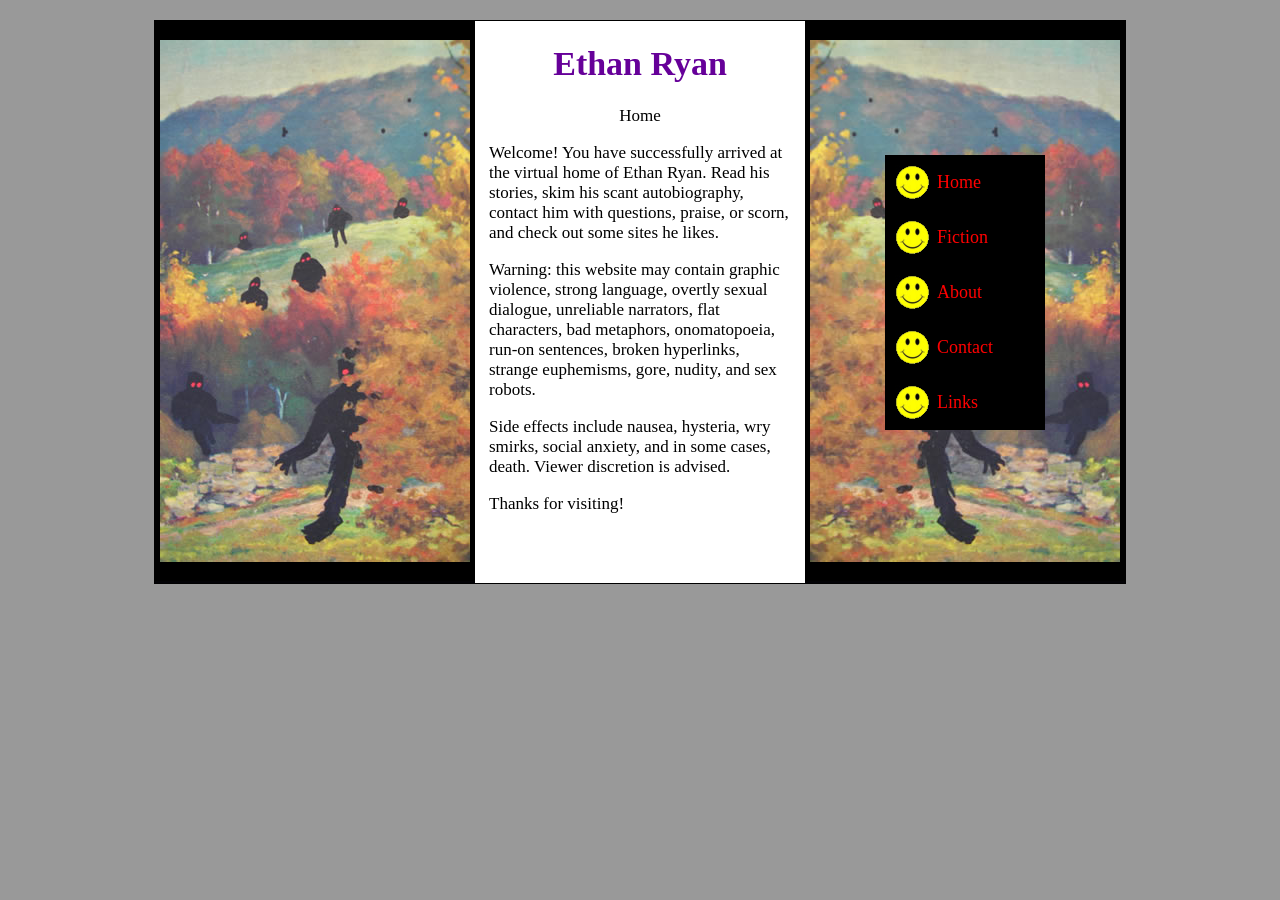
<file: index.html>
<!DOCTYPE html PUBLIC "-//W3C//DTD XHTML 1.0 Transitional//EN" "http://www.w3.org/TR/xhtml1/DTD/xhtml1-transitional.dtd">
<html xmlns="http://www.w3.org/1999/xhtml">
<head>
<meta http-equiv="Content-Type" content="text/html; charset=utf-8" />
<meta name="viewport" content="width=device-width, initial-scale=1" />
<title>Ethan Ryan | Home</title>

<link href="ethanryan.css" rel="stylesheet" type="text/css" media="all" />
<meta name="description" content="Ethan Ryan - author's website.  Home, Fiction, About, Contact, Links." />
<meta name="keywords" content="Ethan Ryan, writer, fiction" />
<meta name="verify-v1" content="fjpjjVpEjSL1h2H3870A3K6N50KGUSVPAICPD60re9Q=" />
 </head>

<body class="thrColEls">

<div id="container">


  <div id="sidebar1" class="home">
  <!-- end #sidebar1 --></div>
  
  
  <div id="sidebar2" class="homeReversed">
   <ul id="primeNavigationBar">
    <li><a href="index.html" title="Home">Home</a></li>
    <li><a href="fiction.html" title="Fiction">Fiction</a></li>
    <li><a href="about.html" title="About">About</a></li>
    <li><a href="contact.html" title="Contact">Contact</a></li>
    <li><a href="links.html" title="Links">Links</a></li>
   </ul>
  <!-- end #sidebar2 --></div>
  
  
  <div id="mainContent">
    <h1>Ethan Ryan</h1>
    <h4>Home</h4>
    <p>Welcome! You have successfully arrived at the virtual home of Ethan Ryan. Read his stories, skim his scant autobiography, contact him with questions, praise, or scorn, and check out some sites he likes. </p>
    <p>Warning: this website may contain graphic violence, strong language, overtly sexual dialogue, unreliable narrators, flat characters, bad metaphors, onomatopoeia, run-on sentences, broken hyperlinks, strange euphemisms, gore, nudity, and sex robots.</p>
    <p>Side effects include nausea, hysteria, wry smirks, social anxiety, and in some cases, death. Viewer discretion is advised. </p>
    <p>Thanks for visiting!</p>
  </div>
  <div id="bottomImage" class="home"></div>
  <div class="clearfloat"></div>
<!-- end #container --></div>

<script type="text/javascript">
var gaJsHost = (("https:" == document.location.protocol) ? "https://ssl." : "http://www.");
document.write(unescape("%3Cscript src='" + gaJsHost + "google-analytics.com/ga.js' type='text/javascript'%3E%3C/script%3E"));
</script>
<script type="text/javascript">
try {
var pageTracker = _gat._getTracker("UA-9487208-1");
pageTracker._trackPageview();
} catch(err) {}</script>

</body>
</html>
</file>
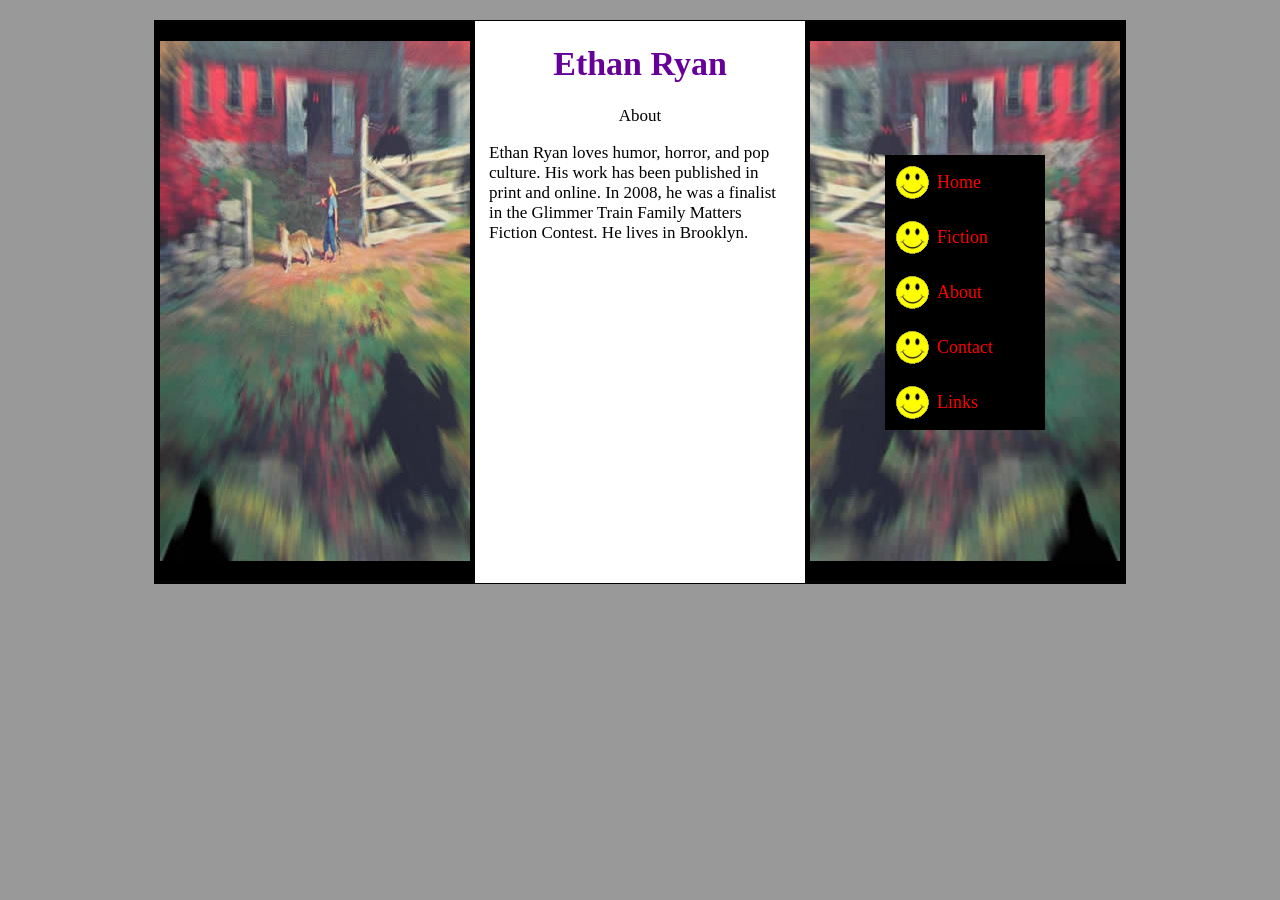
<file: about.html>
<!DOCTYPE html PUBLIC "-//W3C//DTD XHTML 1.0 Transitional//EN" "http://www.w3.org/TR/xhtml1/DTD/xhtml1-transitional.dtd">
<html xmlns="http://www.w3.org/1999/xhtml">
<head>
<meta http-equiv="Content-Type" content="text/html; charset=utf-8" />
<meta name="viewport" content="width=device-width, initial-scale=1" />
<title>Ethan Ryan | About</title>
<link href="ethanryan.css" rel="stylesheet" type="text/css" media="all" />
 </head>

<body class="thrColEls">

<div id="container">


  <div id="sidebar1" class="about">
  <!-- end #sidebar1 --></div>
  
  
  <div id="sidebar2" class="aboutReversed">
   <ul id="primeNavigationBar">
    <li><a href="index.html" title="Home">Home</a></li>
    <li><a href="fiction.html" title="Fiction">Fiction</a></li>
    <li><a href="about.html" title="About">About</a></li>
    <li><a href="contact.html" title="Contact">Contact</a></li>
    <li><a href="links.html" title="Links">Links</a></li>
   </ul>
  <!-- end #sidebar2 --></div>
  
  
  <div id="mainContent">
    <h1>Ethan Ryan</h1>
    <h4>About</h4>
    <p>Ethan Ryan loves humor, horror, and pop culture. His work has been published in print and online. In 2008, he was a finalist in the Glimmer Train Family Matters Fiction Contest. He lives in Brooklyn.</p>
  </div>
  <div id="bottomImage" class="about"></div>
  <div class="clearfloat"></div>
<!-- end #container --></div>

<script type="text/javascript">
var gaJsHost = (("https:" == document.location.protocol) ? "https://ssl." : "http://www.");
document.write(unescape("%3Cscript src='" + gaJsHost + "google-analytics.com/ga.js' type='text/javascript'%3E%3C/script%3E"));
</script>
<script type="text/javascript">
try {
var pageTracker = _gat._getTracker("UA-9487208-1");
pageTracker._trackPageview();
} catch(err) {}</script>

</body>
</html>
</file>
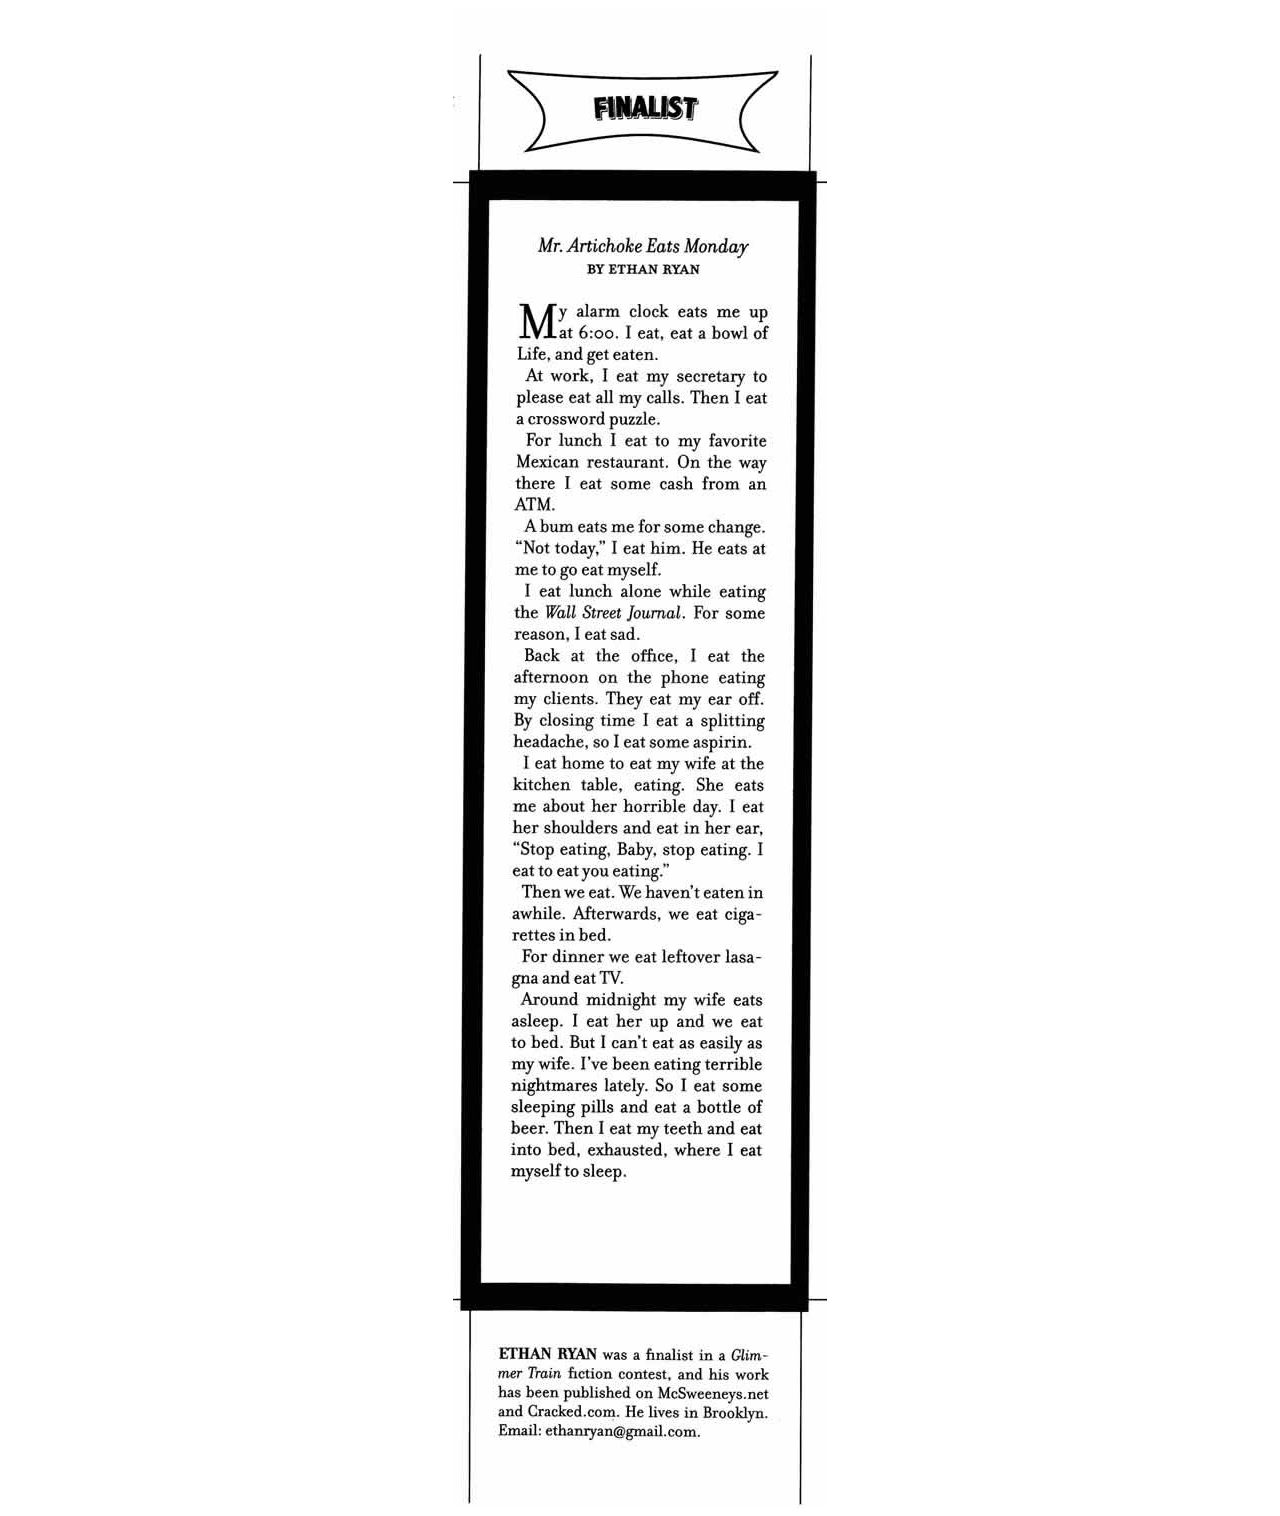
<file: artichokeeatsmonday.html>
<!DOCTYPE html PUBLIC "-//W3C//DTD XHTML 1.0 Transitional//EN" "http://www.w3.org/TR/xhtml1/DTD/xhtml1-transitional.dtd">
<html xmlns="http://www.w3.org/1999/xhtml">
<head>
<meta http-equiv="Content-Type" content="text/html; charset=utf-8" />

<title>Ethan Ryan | Fiction | Mr. Artichoke Eats Monday</title>
<style type="text/css">
<!--
-->
</style>
</head>

<body>
<div align="center"><img src="images/artichokeeatsmonday.jpg" width="374" height="1500" /></div>
</body>
</html>
</file>
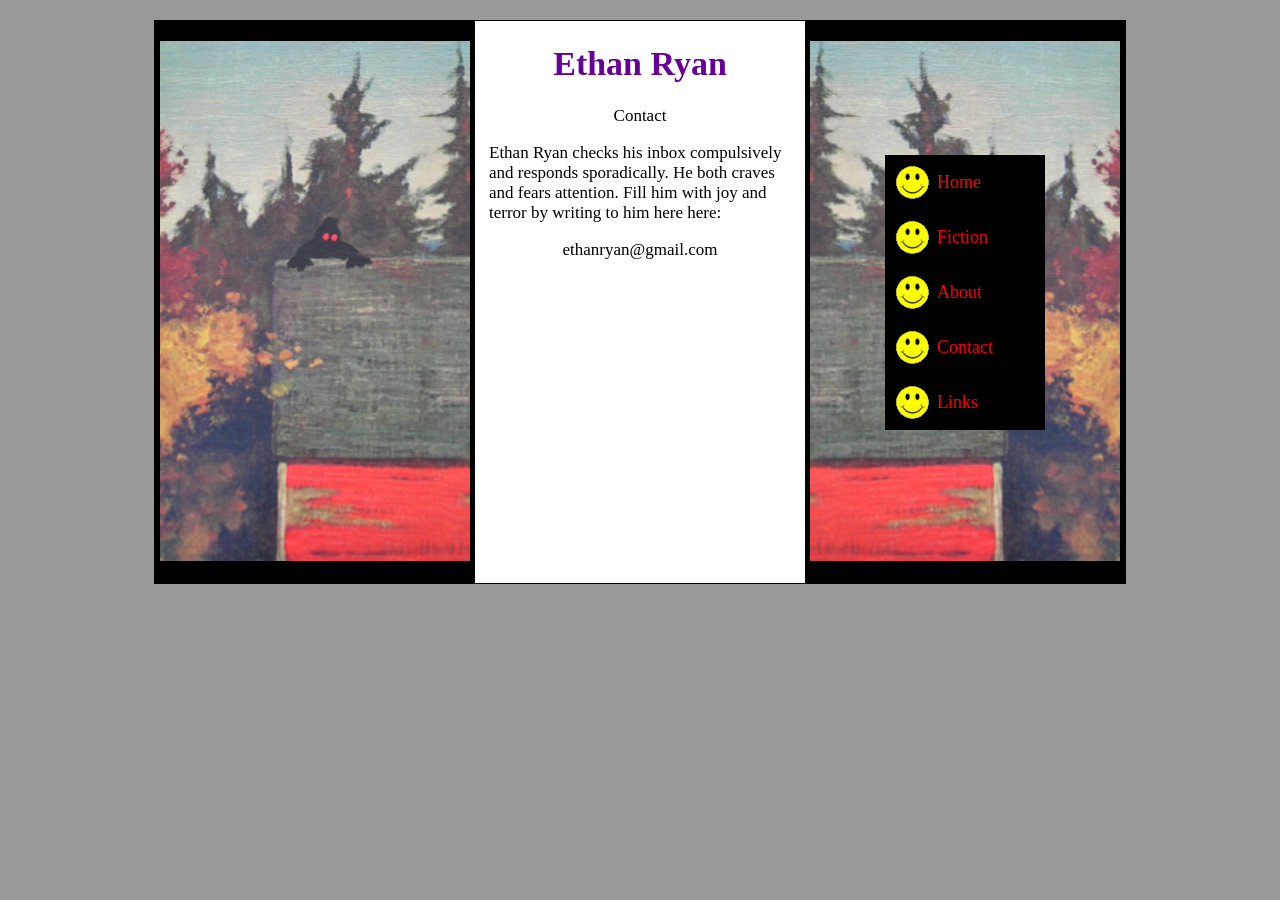
<file: contact.html>
<!DOCTYPE html PUBLIC "-//W3C//DTD XHTML 1.0 Transitional//EN" "http://www.w3.org/TR/xhtml1/DTD/xhtml1-transitional.dtd">
<html xmlns="http://www.w3.org/1999/xhtml">
<head>
<meta http-equiv="Content-Type" content="text/html; charset=utf-8" />
<meta name="viewport" content="width=device-width, initial-scale=1" />
<title>Ethan Ryan | Contact</title>
<link href="ethanryan.css" rel="stylesheet" type="text/css" media="all" />
 </head>

<body class="thrColEls">

<div id="container">


  <div id="sidebar1" class="contact">
  <!-- end #sidebar1 --></div>
  
  
  <div id="sidebar2" class="contactReversed">
   <ul id="primeNavigationBar">
    <li><a href="index.html" title="Home">Home</a></li>
    <li><a href="fiction.html" title="Fiction">Fiction</a></li>
    <li><a href="about.html" title="About">About</a></li>
    <li><a href="contact.html" title="Contact">Contact</a></li>
    <li><a href="links.html" title="Links">Links</a></li>
   </ul>
  <!-- end #sidebar2 --></div>
  
  
  <div id="mainContent">
    <h1>Ethan Ryan</h1>
    <h4>Contact</h4>
    <p>Ethan Ryan checks his inbox compulsively and responds sporadically. He both craves and fears attention. Fill him with joy and terror by writing to him here here:</p>
    <p><center>
      <p>ethanryan@gmail.com</p>
      </center>
    </div>
  <div id="bottomImage" class="contact"></div>
  <div class="clearfloat"></div>
<!-- end #container --></div>

<script type="text/javascript">
var gaJsHost = (("https:" == document.location.protocol) ? "https://ssl." : "http://www.");
document.write(unescape("%3Cscript src='" + gaJsHost + "google-analytics.com/ga.js' type='text/javascript'%3E%3C/script%3E"));
</script>
<script type="text/javascript">
try {
var pageTracker = _gat._getTracker("UA-9487208-1");
pageTracker._trackPageview();
} catch(err) {}</script>

</body>
</html>
</file>
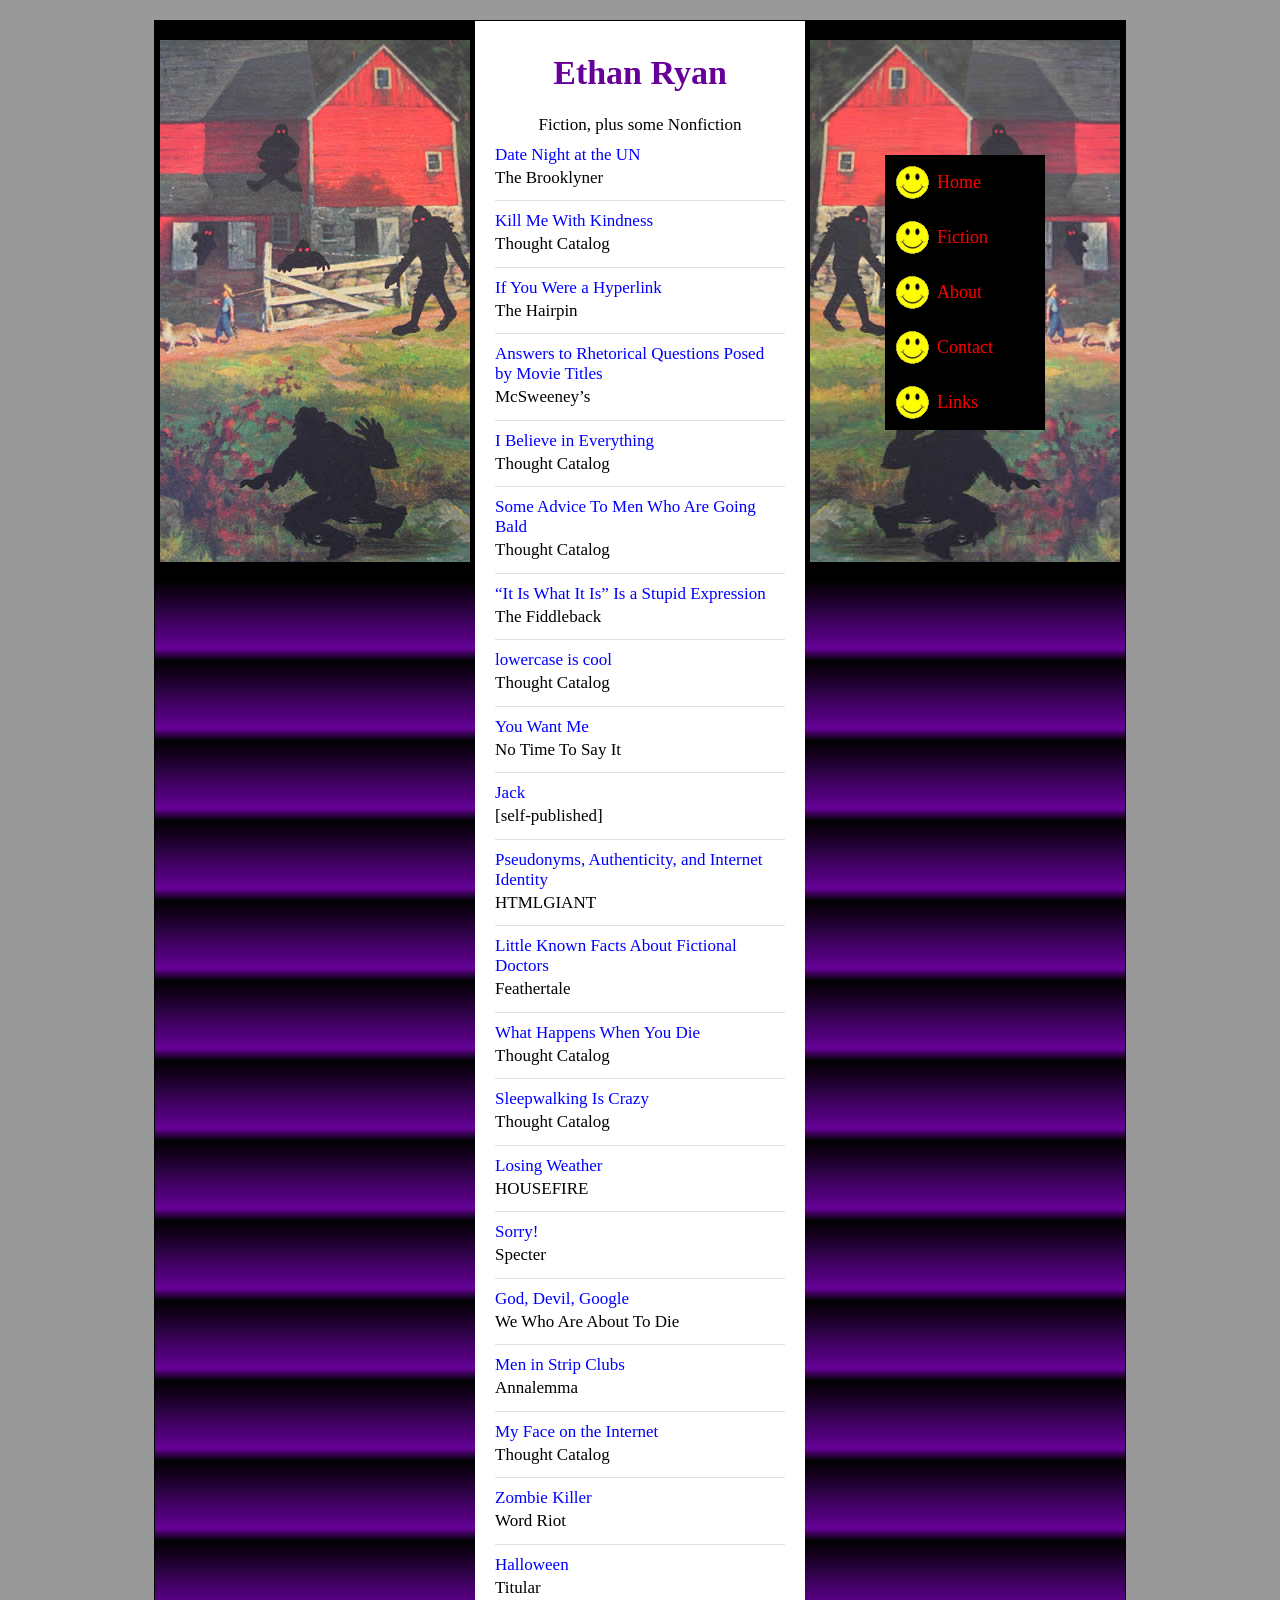
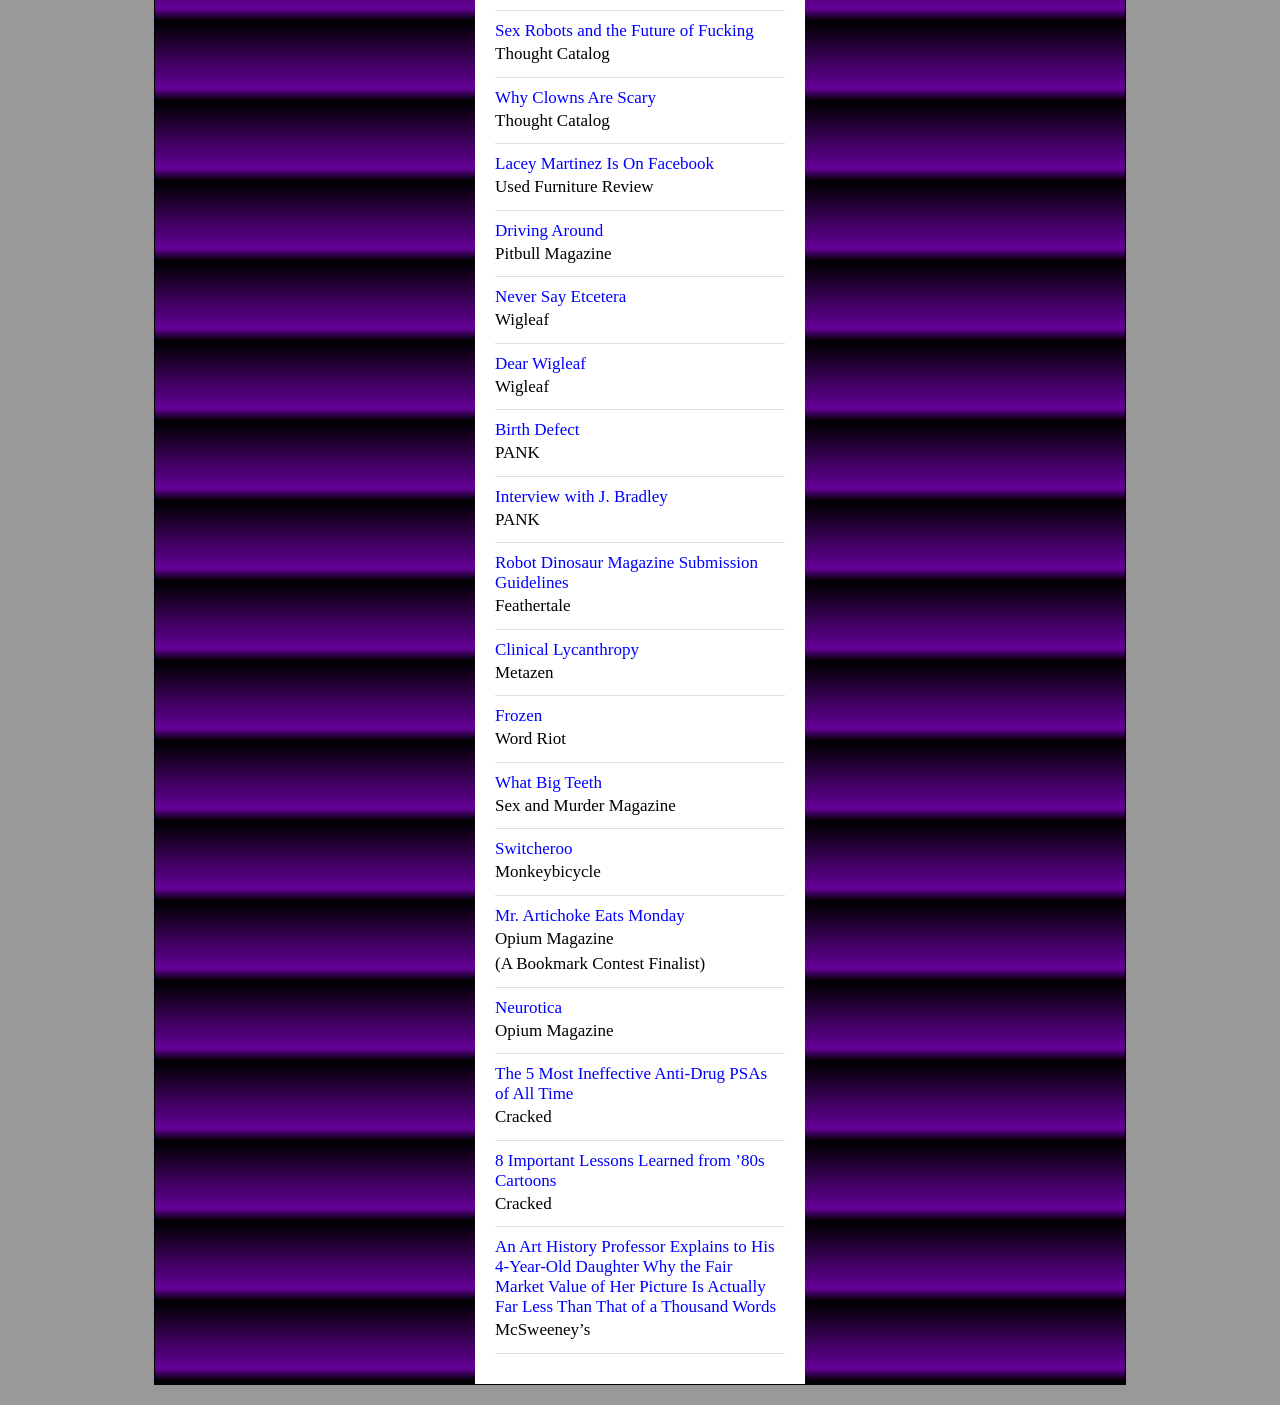
<file: fiction.html>
<!DOCTYPE html PUBLIC "-//W3C//DTD XHTML 1.0 Transitional//EN" "http://www.w3.org/TR/xhtml1/DTD/xhtml1-transitional.dtd">
<html xmlns="http://www.w3.org/1999/xhtml">
<head>
<meta http-equiv="Content-Type" content="text/html; charset=utf-8" />
<meta name="viewport" content="width=device-width, initial-scale=1" />
<title>Ethan Ryan | Fiction</title>
<link href="ethanryan.css" rel="stylesheet" type="text/css" media="all" />
 </head>

<body class="thrColEls">

<div id="container">


  <div id="sidebar1" class="fiction">
  <!-- end #sidebar1 --></div>
  
  
  <div id="sidebar2" class="fictionReversed">
   <ul id="primeNavigationBar">
    <li><a href="index.html" title="Home">Home</a></li>
    <li><a href="fiction.html" title="Fiction">Fiction</a></li>
    <li><a href="about.html" title="About">About</a></li>
    <li><a href="contact.html" title="Contact">Contact</a></li>
    <li><a href="links.html" title="Links">Links</a></li>
   </ul>
  <!-- end #sidebar2 --></div>
  
  
  <div id="mainContentFiction">
    <h1>Ethan Ryan</h1>
    <h4>Fiction, plus some Nonfiction</h4>
    <p><a href="http://brooklyner.org/2013/date-night-at-the-un-by-ethan-ryan/" target="_blank" class="publications">Date Night at the UN</a><br />
    The Brooklyner</p>
    <p><a href="http://thoughtcatalog.com/2013/kill-me-with-kindness/" target="_blank" class="publications">Kill Me With Kindness</a><br />
    Thought Catalog</p>
    <p><a href="http://thehairpin.com/2013/01/if-you-were-a-hyperlink" target="_blank" class="publications">If You Were a Hyperlink</a><br />
    The Hairpin</p>
    <p><a href="http://www.mcsweeneys.net/articles/answers-to-rhetorical-questions-posed-by-movie-titles/" target="_blank" class="publications">Answers to Rhetorical Questions Posed by Movie Titles</a><br />
    McSweeney&#8217;s</p>
    <p><a href="http://thoughtcatalog.com/2012/i-believe-in-everything/" target="_blank" class="publications">I Believe in Everything</a><br />
    Thought Catalog</p>
    <p><a href="http://thoughtcatalog.com/2012/some-advice-to-men-who-are-going-bald/" target="_blank" class="publications">Some Advice To Men Who Are Going Bald</a><br />
    Thought Catalog</p>
    <p><a href="http://thefiddleback.com/issue-items/it-is-what-it-is-is-a-stupid-expression" target="_blank" class="publications">&#8220;It Is What It Is&#8221; Is a Stupid Expression</a><br />
    The Fiddleback</p>
    <p><a href="http://thoughtcatalog.com/2012/lowercase-is-cool/" target="_blank" class="publications">lowercase is cool</a><br />
    Thought Catalog</p>
    <p><a href="http://notimetosayit.blogspot.com/2012/09/supermodel-summer.html" target="_blank" class="publications">You Want Me</a><br />
    No Time To Say It</p>
    <p><a href="https://docs.google.com/open?id=0B7HBkOOxybNdTFZNdW5CaEVrM0E" target="_blank" class="publications">Jack</a><br />
    [self-published]</p>
    <p><a href="http://htmlgiant.com/craft-notes/pseudonyms-authenticity-and-internet-identity/" target="_blank" class="publications">Pseudonyms, Authenticity, and Internet Identity</a><br />
    HTMLGIANT</p>
    <p><a href="http://feathertale.com/short-fiction/little-known-facts-about-fictional-doctors/" target="_blank" class="publications">Little Known Facts About Fictional Doctors</a><br />
    Feathertale</p>
    <p><a href="http://thoughtcatalog.com/2012/what-happens-when-you-die/" target="_blank" class="publications">What Happens When You Die</a><br />
    Thought Catalog</p>
    <p><a href="http://thoughtcatalog.com/2012/sleepwalking-is-crazy/" target="_blank" class="publications">Sleepwalking Is Crazy</a><br />
    Thought Catalog</p>
    <p><a href="http://housefirebooks.com/losing-weather-fiction-ethan-ryan/" target="_blank" class="publications">Losing Weather</a><br />
    HOUSEFIRE</p>
    <p><a href="http://www.spectermagazine.com/lit/prose/martinez" target="_blank" class="publications">Sorry!</a><br />
    Specter</p>
    <p><a href="http://wewhoareabouttodie.com/2011/10/25/guest-post-god-devil-google-by-ethan-ryan/" target="_blank" class="publications">God, Devil, Google</a><br />
    We Who Are About To Die</p>
    <p><a href="http://annalemma.net/features/men-in-strip-clubs.html" target="_blank" class="publications">Men in Strip Clubs</a><br />
    Annalemma</p>
    <p><a href="http://thoughtcatalog.com/2011/my-face-on-the-internet/" target="_blank" class="publications">My Face on the Internet</a><br />
    Thought Catalog</p>
    <p><a href="http://www.wordriot.org/archives/2869" target="_blank" class="publications">Zombie Killer</a><br />
    Word Riot</p>
    <p><a href="http://titular-journal.com/film/halloween/" target="_blank" class="publications">Halloween</a><br />
    Titular</p>
    <p><a href="http://thoughtcatalog.com/2011/sex-robots-and-the-future-of-fcking/" target="_blank" class="publications">Sex Robots and the Future of Fucking</a><br />
    Thought Catalog</p>
    <p><a href="http://thoughtcatalog.com/2011/why-clowns-are-scary/" target="_blank" class="publications">Why Clowns Are Scary</a><br />
    Thought Catalog</p>
    <p><a href="http://usedfurniturereview.com/2011/01/25/lacey-martinez-is-on-facebook-by-lacey-martinez/" target="_blank" class="publications">Lacey Martinez Is On Facebook</a><br />
    Used Furniture Review</p>
    <p><a href="http://www.wix.com/pitbullmag/pitbull-magazine#!__martinez---f" target="_blank" class="publications">Driving Around</a><br />
    Pitbull Magazine</p>
    <p><a href="http://wigleaf.com/201102never.htm" target="_blank" class="publications">Never Say Etcetera</a><br />
    Wigleaf</p>
    <p><a href="http://wigleaf.com/201102lmdw.htm" target="_blank" class="publications">Dear Wigleaf</a><br />
    Wigleaf</p>
    <p><a href="http://www.pankmagazine.com/lacey-martinez/" target="_blank" class="publications">Birth Defect</a><br />
    PANK</p>
    <p><a href="http://www.pankmagazine.com/pankblog/interviews/ask-the-author-lacey-martinez/" target="_blank" class="publications">Interview with J. Bradley</a><br />
    PANK</p>
    <p><a href="http://feathertale.com/short-fiction/robot-dinosaur-magazine-submission-guidelines/" target="_blank" class="publications">Robot Dinosaur Magazine Submission Guidelines</a><br />
    Feathertale</p>
    <p><a href="http://www.metazen.ca/?p=5363" target="_blank" class="publications">Clinical Lycanthropy</a><br />
    Metazen</p>
    <p><a href="http://www.wordriot.org/archives/2042" target="_blank" class="publications">Frozen</a><br />
    Word Riot</p>
    <p><a href="http://sexandmurder.com/what_big_teeth.html" target="_blank" class="publications">What Big Teeth</a><br />
    Sex and Murder Magazine</p>
    <p><a href="http://monkeybicycle.net/old-archive/Ryan/switcheroo.html" target="_blank" class="publications">Switcheroo</a><br />
    Monkeybicycle</p>
    <p><a href="artichokeeatsmonday.html" target="_blank" class="publications">Mr. Artichoke Eats Monday</a><br />
    Opium Magazine<br />
    (A Bookmark Contest Finalist)</p>
    <p><a href="http://www.opiummagazine.com/Index.aspx?storyid=2347" target="_blank" class="publications">Neurotica</a><br />
    Opium Magazine</p>
    <p><a href="http://www.cracked.com/article_15294_5-most-ineffective-anti-drug-psas-all-time.html" target="_blank" class="publications">The 5 Most Ineffective Anti-Drug PSAs of All Time</a><br />
    Cracked</p>
    <p><a href="http://www.cracked.com/article_15261_8-important-lessons-learned-from-80s-cartoons.html" target="_blank" class="publications">8 Important Lessons Learned from &#8217;80s Cartoons</a><br />
    Cracked</p>
    <p><a href="http://www.mcsweeneys.net/articles/an-art-history-professor-explains-to-his-4-year-old-daughter-why-the-fair-market-value-of-her-picture-is-actually-far-less-than-that-of-a-thousand-words" target="_blank" class="publications">An Art History Professor Explains to His 4-Year-Old Daughter Why the Fair Market Value of Her Picture Is Actually Far Less Than That of a Thousand Words</a><br />
    McSweeney&#8217;s</p>
  </div>
  <div id="bottomImage" class="fiction"></div>
  <div class="clearfloat"></div>
<!-- end #container --></div>

<script type="text/javascript">
var gaJsHost = (("https:" == document.location.protocol) ? "https://ssl." : "http://www.");
document.write(unescape("%3Cscript src='" + gaJsHost + "google-analytics.com/ga.js' type='text/javascript'%3E%3C/script%3E"));
</script>
<script type="text/javascript">
try {
var pageTracker = _gat._getTracker("UA-9487208-1");
pageTracker._trackPageview();
} catch(err) {}</script>

</body>
</html>
</file>
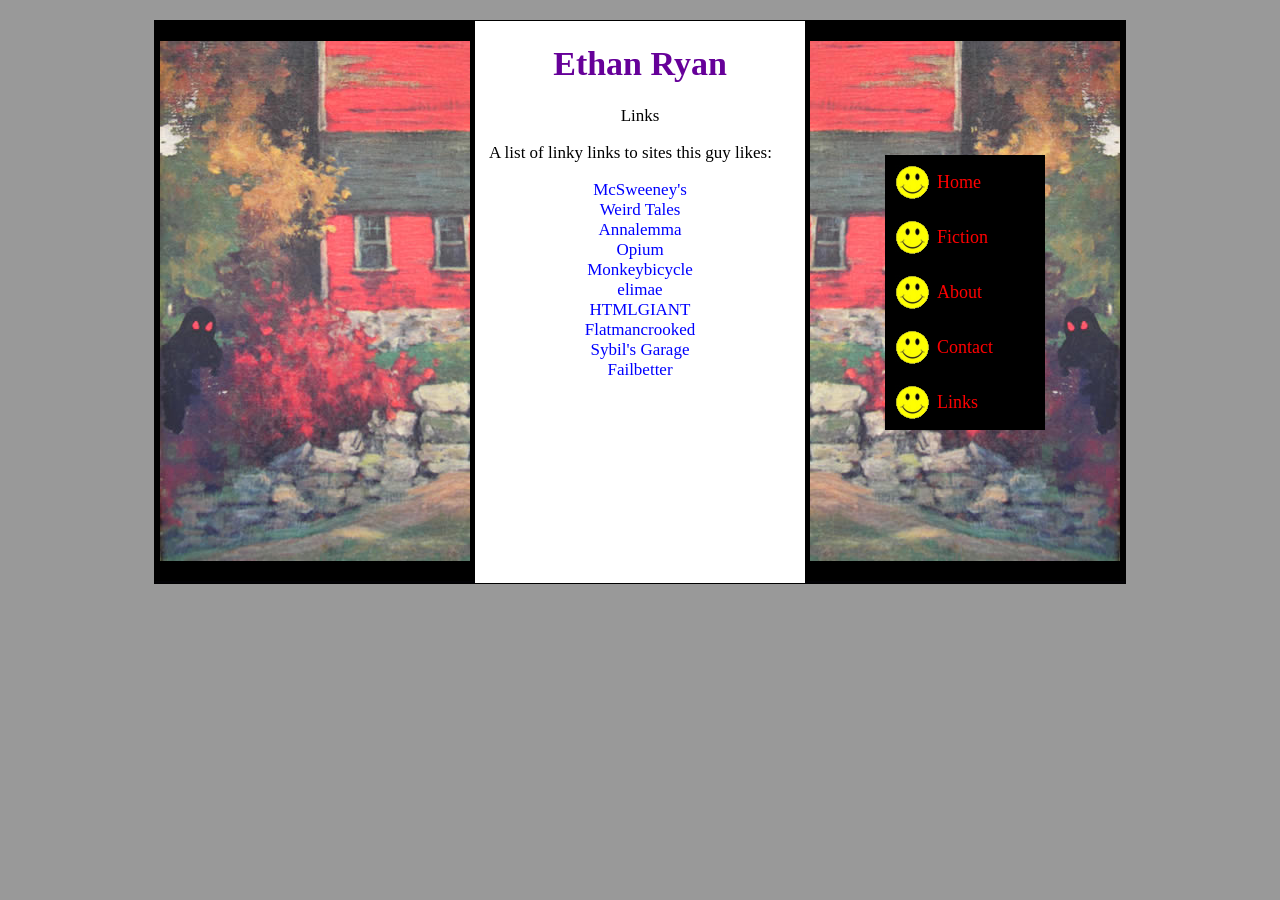
<file: links.html>
<!DOCTYPE html PUBLIC "-//W3C//DTD XHTML 1.0 Transitional//EN" "http://www.w3.org/TR/xhtml1/DTD/xhtml1-transitional.dtd">
<html xmlns="http://www.w3.org/1999/xhtml">
<head>
<meta http-equiv="Content-Type" content="text/html; charset=utf-8" />
<meta name="viewport" content="width=device-width, initial-scale=1" />
<title>Ethan Ryan | Links</title>
<link href="ethanryan.css" rel="stylesheet" type="text/css" media="all" />
 </head>

<body class="thrColEls">

<div id="container">


  <div id="sidebar1" class="links">
  <!-- end #sidebar1 --></div>
  
  
  <div id="sidebar2" class="linksReversed">
   <ul id="primeNavigationBar">
    <li><a href="index.html" title="Home">Home</a></li>
    <li><a href="fiction.html" title="Fiction">Fiction</a></li>
    <li><a href="about.html" title="About">About</a></li>
    <li><a href="contact.html" title="Contact">Contact</a></li>
    <li><a href="links.html" title="Links">Links</a></li>
   </ul>
  <!-- end #sidebar2 --></div>
  
  
  <div id="mainContent">
    <h1>Ethan Ryan</h1>
    <h4>Links</h4>
    <p>A list of linky links to sites this guy likes:</p>
    
    <p align="center"><a href="http://www.mcsweeneys.net/" target="_blank" class="publications">McSweeney's</a><br />
      <a href="http://www.weirdtales.net/" target="_blank" class="publications">Weird Tales<br />
      </a><a href="http://annalemma.net/" target="_blank" class="publications">Annalemma</a><br />
      <a href="http://opiummagazine.com/index.aspx" target="_blank" class="publications">Opium</a>
      <br />
      <a href="http://www.monkeybicycle.net/" target="_blank" class="publications">Monkeybicycle<br />
      </a><a href="http://www.elimae.com/" target="_blank" class="publications">elimae</a><br />
      <a href="http://htmlgiant.com/" target="_blank" class="publications">HTMLGIANT</a><br />
      </a></a><a href="http://www.flatmancrooked.com/" target="_blank" class="publications">Flatmancrooked</a><br />
      </a><a href="http://www.sensesfive.com/" target="_blank" class="publications">Sybil's Garage</a><br />
      </a><a href="http://www.failbetter.com/index.php" target="_blank" class="publications">Failbetter</a><br />
    </p>
  </div>
  <div id="bottomImage" class="links"></div>
  <div class="clearfloat"></div>
<!-- end #container --></div>

<script type="text/javascript">
var gaJsHost = (("https:" == document.location.protocol) ? "https://ssl." : "http://www.");
document.write(unescape("%3Cscript src='" + gaJsHost + "google-analytics.com/ga.js' type='text/javascript'%3E%3C/script%3E"));
</script>
<script type="text/javascript">
try {
var pageTracker = _gat._getTracker("UA-9487208-1");
pageTracker._trackPageview();
} catch(err) {}</script>

</body>
</html>
</file>
<file: ethanryan.css>
@charset "utf-8";
/* CSS Document */

body  {
    font-size: 17px;
	font-family: "Times New Roman", Times, serif;
	margin: 0;
    padding: 0;
    text-align: center;
    background-color: #999999;
}

/* Tips for Elastic layouts
1. Since the elastic layouts overall sizing is based on the user's default fonts size, they are more unpredictable. Used correctly, they are also more accessible for those that need larger fonts size since the line length remains proportionate.
2. Sizing of divs in this layout are based on the 100% font size in the body element. If you decrease the text size overall by using a font-size: 80% on the body element or the #container, remember that the entire layout will downsize proportionately. You may want to increase the widths of the various divs to compensate for this.
3. If font sizing is changed in differing amounts on each div instead of on the overall design (ie: #sidebar1 is given a 70% font size and #mainContent is given an 85% font size), this will proportionately change each of the divs overall size. You may want to adjust based on your final font sizing.
*/


.thrColEls #container {
    width: 970px;  /* this width will create a container that will fit in an 800px browser window if text is left at browser default font sizes */
    color: #000000;
	background-color: #FFFF66;
    margin: 20px auto; /* the auto margins (in conjunction with a width) center the page */
    border: 1px solid #000000;
    text-align: left; /* this overrides the text-align: center on the body element. */
    padding: 0;
	background-image: url(images/gradient.jpg);
	overflow: hidden;
}


/* Tips for sidebar1:
1. Be aware that if you set a font-size value on this div, the overall width of the div will be adjusted accordingly.
2. Since we are working in ems, it's best not to use padding on the sidebar itself. It will be added to the width for standards compliant browsers creating an unknown actual width.
3. Space between the side of the div and the elements within it can be created by placing a left and right margin on those elements as seen in the ".thrColEls #sidebar1 p" rule.
*/


.thrColEls #sidebar1 {
    float: left;
    min-height: 560px;
    width: 320px; /* since this element is floated, a width must be given */
    background: #000000; /* the background color will be displayed for the length of the content in the column, but no further */
	padding-bottom: 0px; /* top and bottom padding create visual space within this div */
	background-repeat: no-repeat;
	background-color: #000000;
	background-position: center;
}


#sidebar1.home {background-image: url(images/0.%20HOMEPAGE.JPG);}
#sidebar1.fiction {background-image: url(images/1.%20FICTION.JPG);}
#sidebar1.about {background-image: url(images/2.%20ABOUT.JPG);}
#sidebar1.contact {background-image: url(images/3.%20CONTACT.JPG);}
#sidebar1.links {background-image: url(images/4.%20LINKS.JPG);}


.thrColEls #sidebar2 {
    float: right;
    min-height: 560px;
    width: 320px; /* since this element is floated, a width must be given */
	background: #000000; /* the background color will be displayed for the length of the content in the column, but no further */
    padding-bottom: 0px;/* top and bottom padding create visual space within this div */
	background-repeat: no-repeat;
	background-color: #000000;
	background-position: center;
}

#sidebar2.homeReversed {background-image: url(images/0.%20HOMEPAGE_reversed.JPG);}
#sidebar2.fictionReversed {background-image: url(images/1.%20FICTION_reversed.JPG);}
#sidebar2.aboutReversed {background-image: url(images/2.%20ABOUT_reversed.JPG);}
#sidebar2.contactReversed {background-image: url(images/3.%20CONTACT_reversed.JPG);}
#sidebar2.linksReversed {background-image: url(images/4.%20LINKS_reversed.JPG);}


/* Tips for mainContent:
1. If you give this #mainContent div a font-size value different than the #sidebar1 div, the margins of the #mainContent div will be based on its font-size and the width of the #sidebar1 div will be based on its font-size. You may wish to adjust the values of these divs.
2. The space between the mainContent and sidebar1 is created with the left margin on the mainContent div.  No matter how much content the sidebar1 div contains, the column space will remain. You can remove this left margin if you want the #mainContent div's text to fill the #sidebar1 space when the content in #sidebar1 ends.
3. To avoid float drop, you may need to test to determine the approximate maximum image/element size since this layout is based on the user's font sizing combined with the values you set. However, if the user has their browser font size set lower than normal, less space will be available in the #mainContent div than you may see on testing.
4. In the Internet Explorer Conditional Comment below, the zoom property is used to give the mainContent "hasLayout." This avoids several IE-specific bugs that may occur.
*/



.thrColEls #mainContent {
    /* the right margin can be given in ems or pixels. It creates the space down the right side of the page. */
	height: 560px;
	margin-left: 320px;
	margin-right: 320px;
	margin-bottom: 0;
	margin-top: 0;
	padding-top: 1px;
	padding-bottom: 1px;
	padding-left: 14px;
	padding-right: 14px;
	background-color: #FFFFFF;
}

.thrColEls #mainContentFiction {
	height: auto;
	margin-left: 320px;
	margin-right: 320px;
	margin-bottom: 0;
	margin-top: 0;
	padding-top: 10px;
	padding-bottom: 30px;
	padding-left: 20px;
	padding-right: 20px;
	background-color: #FFFFFF;
}

.thrColEls #mainContentFiction p {
	margin-top: 0;
	margin-bottom: 0;
	padding-top: 10px;
	padding-bottom: 10px;
	border-bottom: 1px solid #e0e0e0;
	line-height: 1.5;
}


h1 {
   color: #660099;
   text-align: center;
}



h4 {
    text-align: center;
    font-size: 17px;
	font-family: "Times New Roman", Times, serif;
	font-weight: normal;
	padding: 0;
	margin: 0;
}



/* Miscellaneous classes for reuse */
.fltrt { /* this class can be used to float an element right in your page. The floated element must precede the element it should be next to on the page. */
    float: right;
    margin-left: 8px;
}


.fltlft { /* this class can be used to float an element left in your page */
    float: left;
    margin-right: 8px;
}


ul#primeNavigationBar {
    list-style: none;
    margin: 0;
	margin-left: 80px;
	margin-right: 80px;
	padding: 0;
	padding-top: 42%;
}

ul#primeNavigationBar li {
    line-height: 55px;
    margin: 0;
    padding: 0;
	background-color:#000000;
	border-left: 10px solid #000000; /* left border added because smiley has black background and is too close to left edge; delete border if the sidebar2 background is changed back to black */
}

ul#primeNavigationBar li a {
    font-family: "Tekton Pro Ext", "Times New Roman", Times, Serif;
	font-size: 18px;
	color: #FF0000;
    background-image: url(images/Smiley.jpg);
    background-position: left center;
    background-repeat: no-repeat;
    display: block;
    text-decoration: none;
    padding-left: 42px;
}

ul#primeNavigationBar li a:hover, ul#primeNavigationBar li a:focus {
    color: #FFFFFF;
    background-image: url(images/Skull.jpg);
    background-position: left center;
    background-repeat: no-repeat;
    padding-left: 42px;
}

.clearfloat { /* this class should be placed on a div or break element and should be the final element before the close of a container that should fully contain a float */
    clear: both;
    height: 0;
    font-size: 1px;
    line-height: 0px;
}


.publications {
	color: #0000FF;
	background-image: none;
	text-decoration: none;
	padding-left: 0px;
	line-height: normal;
}

.publications:hover {
	color: #FF0000;
}


/* Bottom image banner — hidden on desktop, shown on mobile */
#bottomImage {
    display: none;
}


/* =====================
   MOBILE STYLES
   ===================== */
@media screen and (max-width: 700px) {

    .thrColEls #container {
        width: 100%;
        margin: 0;
        border-left: none;
        border-right: none;
        display: flex;
        flex-direction: column;
    }

    /* Sidebar 1: page image shown as a top banner, below nav */
    .thrColEls #sidebar1 {
        float: none;
        width: 100%;
        min-height: 0;
        height: 180px;
        background-size: cover;
        order: 2;
    }

    /* Sidebar 2: nav bar at top, background image hidden */
    .thrColEls #sidebar2 {
        float: none;
        width: 100%;
        min-height: 0;
        height: auto;
        background-image: none !important;
        order: 1;
    }

    /* Content: full width below banner */
    .thrColEls #mainContent,
    .thrColEls #mainContentFiction {
        margin-left: 0;
        margin-right: 0;
        height: auto;
        order: 3;
    }

    #bottomImage {
        display: block;
        width: 100%;
        height: 180px;
        background-size: cover;
        background-position: center;
        background-repeat: no-repeat;
        background-color: #000000;
        order: 4;
    }

    #bottomImage.home    { background-image: url(images/0.%20HOMEPAGE_reversed.JPG); }
    #bottomImage.fiction { background-image: url(images/1.%20FICTION_reversed.JPG); }
    #bottomImage.about   { background-image: url(images/2.%20ABOUT_reversed.JPG); }
    #bottomImage.contact { background-image: url(images/3.%20CONTACT_reversed.JPG); }
    #bottomImage.links   { background-image: url(images/4.%20LINKS_reversed.JPG); }

    .clearfloat {
        order: 5;
    }

    /* Nav: horizontal row */
    ul#primeNavigationBar {
        display: flex;
        flex-direction: row;
        flex-wrap: wrap;
        justify-content: center;
        padding: 6px 0;
        margin: 0;
    }

    ul#primeNavigationBar li {
        line-height: normal;
        border-left: none;
    }

    ul#primeNavigationBar li a {
        font-size: 15px;
        background-image: none;
        padding: 8px 10px;
        display: inline-block;
    }

    ul#primeNavigationBar li a:hover,
    ul#primeNavigationBar li a:focus {
        background-image: none;
        padding: 8px 10px;
    }

}
</file>
